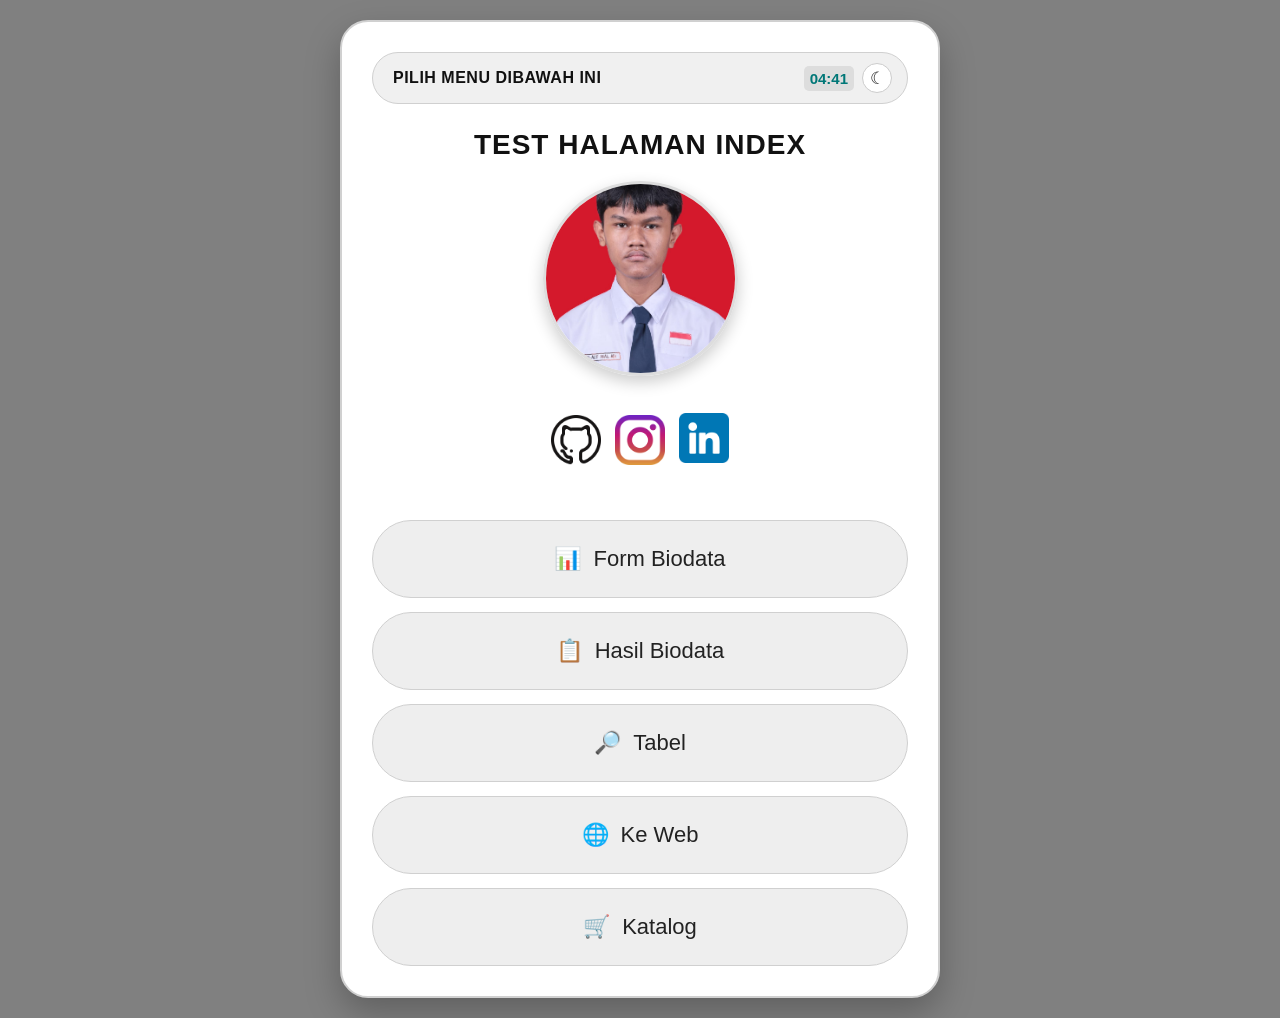
<file: index.html>
<!DOCTYPE html>
<html lang="id">
<head>
    <meta charset="UTF-8">
    <meta name="viewport" content="width=device-width, initial-scale=1.0">
    <title>Test Halaman Index</title>
    <link rel="stylesheet" href="style1.css">
</head>
<body>

    <div class="main-card">

        <div class="top-menu">
            <span class="menu-pilih">PILIH MENU DIBAWAH INI</span>

            <div class="menu-kanan">
                <span class="time" id="clock">04:41</span>

                <button id="tombolMode" class="tombol-mode" aria-label="Aktifkan mode gelap">
                    <span id="ikonMode">☾</span>
                </button>
            </div>
        </div>

        <h1 class="test">TEST HALAMAN INDEX</h1>

        <img src="gambar-4.jpeg" alt="Foto Profil" class="gambar">

        <div class="social-container">
        <a href="https://github.com/alif497" target="_blank" rel="noopener noreferrer">

            <div class="contact-card">
                <img src="mark.png" alt="">
            </div>
        </a>
           <a href="https://www.instagram.com/alif.3596?stkn=MWppM2plZTBrcjFuZg==" target="_blank" rel="noopener nofferrer">

            <div class="contact-card">
                <img src="instagram.png" alt="">
            </div>
           </a>
           

           <a href="https://www.linkedin.com/in/alif-anail-8b1022443/" target="_blank" rel="noopener noreferrer" class="contact-card">

                    <div class="contact-icon">
                        <img src="linkedin.png" alt="">
                    </div>
        </div>
        

        <div class="menu-container">
            <a href="table-biodata.html" class="menu-item">
                <span class="icon">📊</span>
                <span>Form Biodata</span>
            </a>

            <a href="hasil-biodata.html" class="menu-item">
                <span class="icon">📋</span>
                <span>Hasil Biodata</span>
            </a>

            <a href="table2.html" class="menu-item">
                <span class="icon">🔎</span>
                <span>Tabel</span>
            </a>

            <a href="https://github.com/alif497" target="_blank" rel="noopener noreferrer" class="menu-item">
                <span class="icon">🌐</span>
                <span>Ke Web</span>
            </a>


            <a href="https://katalog-nu-livid.vercel.app/" target="_blank" rel="noopener noreferrer" class="menu-item">
                <span class="icon">🛒</span>
                <span>Katalog</span>
            </a>

            
        </div>

    </div>

    <script src="script.js"></script>
    <script src="script1.js"></script>

</body>
</html>
</file>
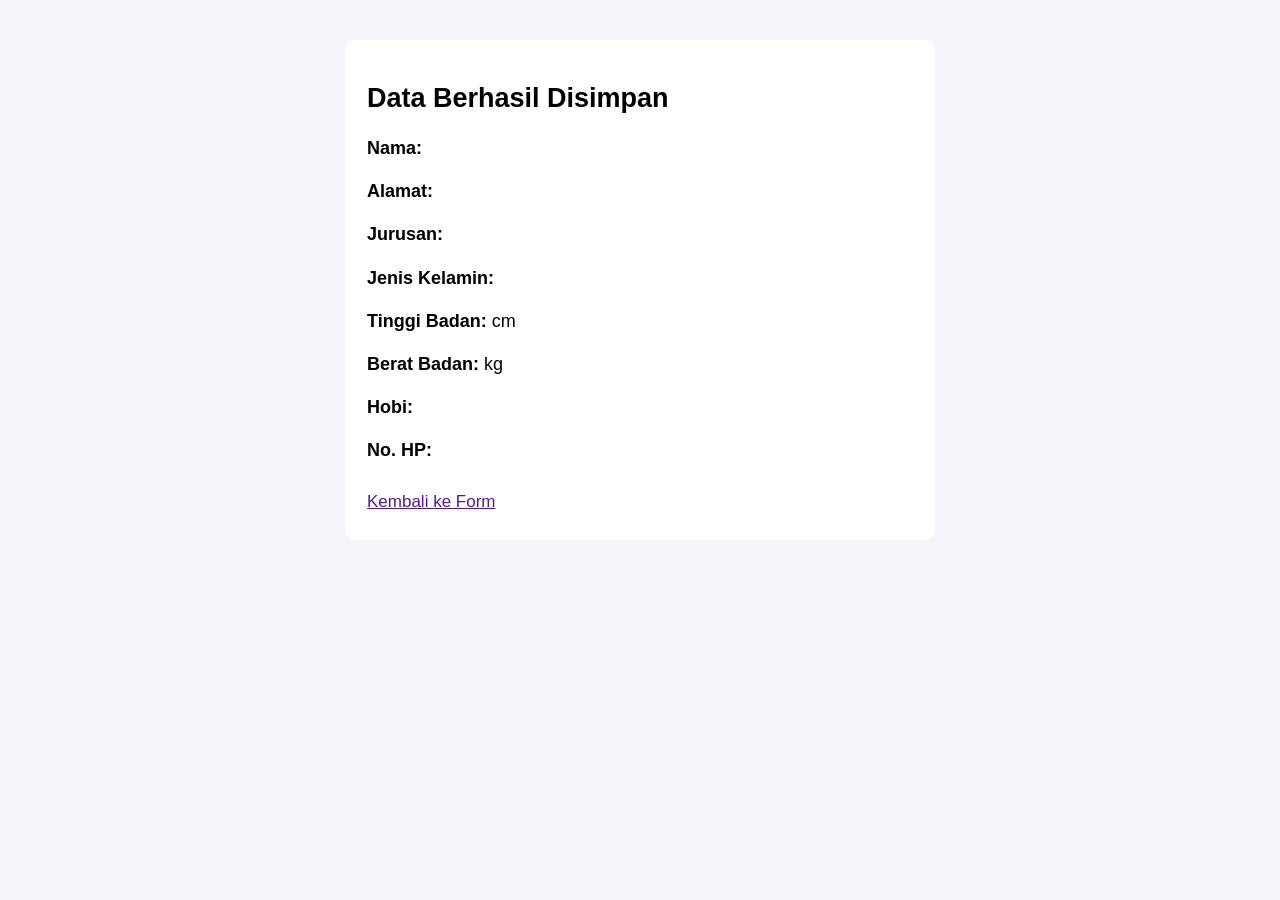
<file: hasil-biodata.html>
<!DOCTYPE html>
<html lang="id">
<head>
    <meta charset="UTF-8">
    <meta name="viewport" content="width=device-width, initial-scale=1.0">
    <title>Data Berhasil Disimpan</title>
    <link rel="stylesheet" href="style.css">
</head>

<body>

    <main class="hasil-container">

        <h1>Data Berhasil Disimpan</h1>

        <div class="data-item">
            <strong>Nama:</strong>
            <span id="hasilNama"></span>
        </div>

        <div class="data-item">
            <strong>Alamat:</strong>
            <span id="hasilAlamat"></span>
        </div>

        <div class="data-item">
            <strong>Jurusan:</strong>
            <span id="hasilJurusan"></span>
        </div>

        <div class="data-item">
            <strong>Jenis Kelamin:</strong>
            <span id="hasilGender"></span>
        </div>

        <div class="data-item">
            <strong>Tinggi Badan:</strong>
            <span id="hasilTinggi"></span> cm
        </div>

        <div class="data-item">
            <strong>Berat Badan:</strong>
            <span id="hasilBerat"></span> kg
        </div>

        <div class="data-item">
            <strong>Hobi:</strong>
            <span id="hasilHobi"></span>
        </div>

        <div class="data-item">
            <strong>No. HP:</strong>
            <span id="hasilNohp"></span>
        </div>

        <a href="table-biodata.html" class="kembali">
            Kembali ke Form
        </a>

    </main>

    <script src="script.js"></script>

</body>
</html>
</file>
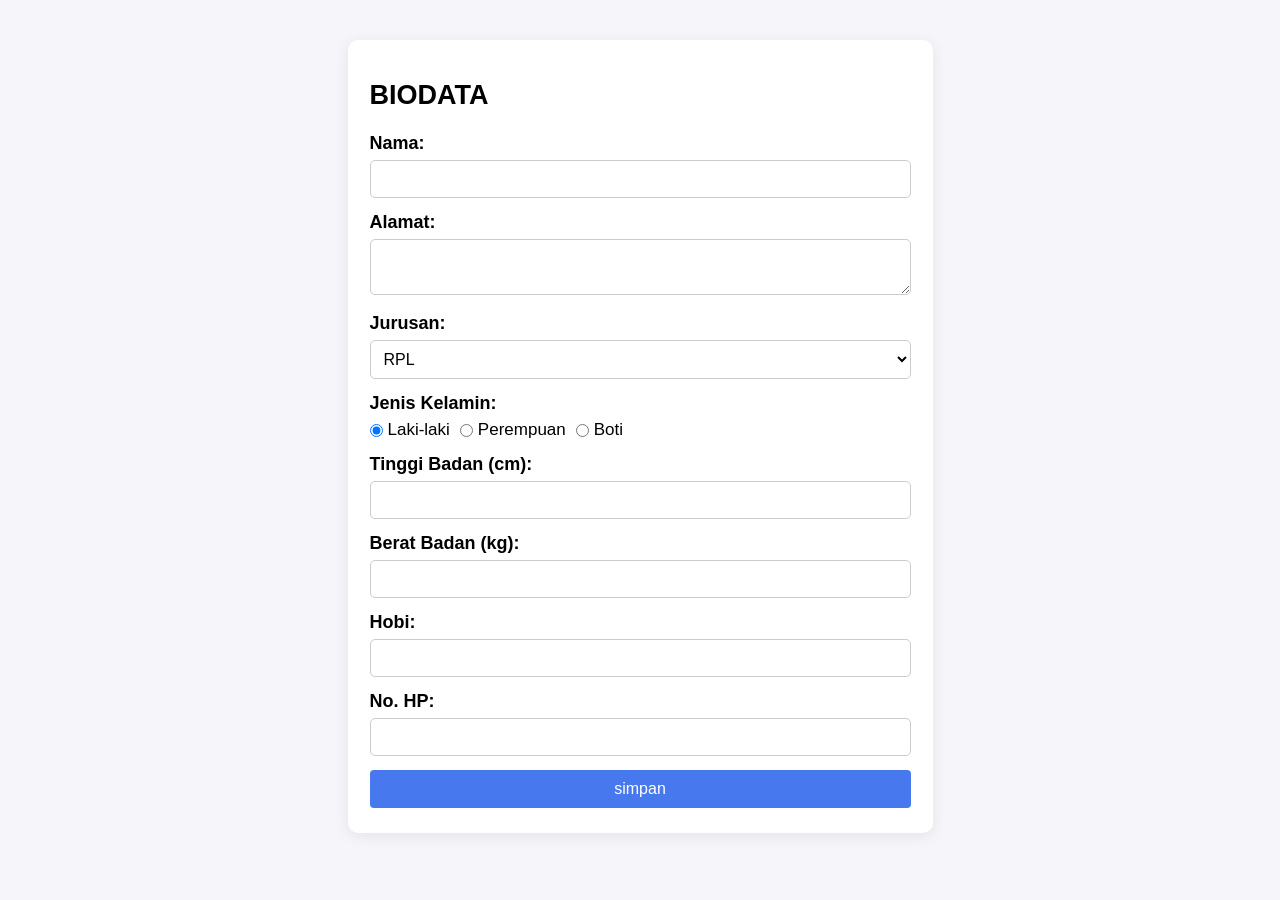
<file: table-biodata.html>
<!DOCTYPE html>
<html lang="id">
<head>
    <meta charset="UTF-8">
    <meta name="viewport" content="width=device-width, initial-scale=1.0">
    <title>BIODATA</title>
    <link rel="stylesheet" href="style.css">
</head>

<body>

    <main class="container">

        <h1>BIODATA</h1>

        <form id="biodataForm">

            <div class="form-group">
                <label for="nama">Nama:</label>
                <input type="text" id="nama" required>
            </div>

            <div class="form-group">
                <label for="alamat">Alamat:</label>
                <textarea id="alamat" required></textarea>
            </div>

            <div class="form-group">
                <label for="jurusan">Jurusan:</label>

                <select id="jurusan" required>
                    <option value="RPL">RPL</option>
                    <option value="TKR">TKR</option>
                    <option value="TKJ">TKJ</option>
                    <option value="AKL">AKL</option>
                </select>
            </div>

            <div class="form-group">
                <label>Jenis Kelamin:</label>

                <div class="radio-group">

                    <label class="radio-label">
                        <input
                            type="radio"
                            name="gender"
                            value="Laki-laki"
                            checked
                        >
                        Laki-laki
                    </label>

                    <label class="radio-label">
                        <input
                            type="radio"
                            name="gender"
                            value="Perempuan"
                        >
                        Perempuan
                    </label>

                    <label class="radio-label">
                        <input
                            type="radio"
                            name="gender"
                            value="Boti"
                        >
                        Boti
                    </label>

                </div>
            </div>

            <div class="form-group">
                <label for="tinggi">Tinggi Badan (cm):</label>
                <input
                    type="number"
                    id="tinggi"
                    min="1"
                    required
                >
            </div>

            <div class="form-group">
                <label for="berat">Berat Badan (kg):</label>
                <input
                    type="number"
                    id="berat"
                    min="1"
                    required
                >
            </div>

            <div class="form-group">
                <label for="hobi">Hobi:</label>
                <input
                    type="text"
                    id="hobi"
                    required
                >
            </div>

            <div class="form-group">
                <label for="nohp">No. HP:</label>
                <input
                    type="tel"
                    id="nohp"
                    maxlength="13"
                    inputmode="numeric"
                    required
                >
            </div>

            <button type="submit">
                simpan
            </button>

        </form>

    </main>


    <script src="script.js"></script>

</body>
</html>
</file>
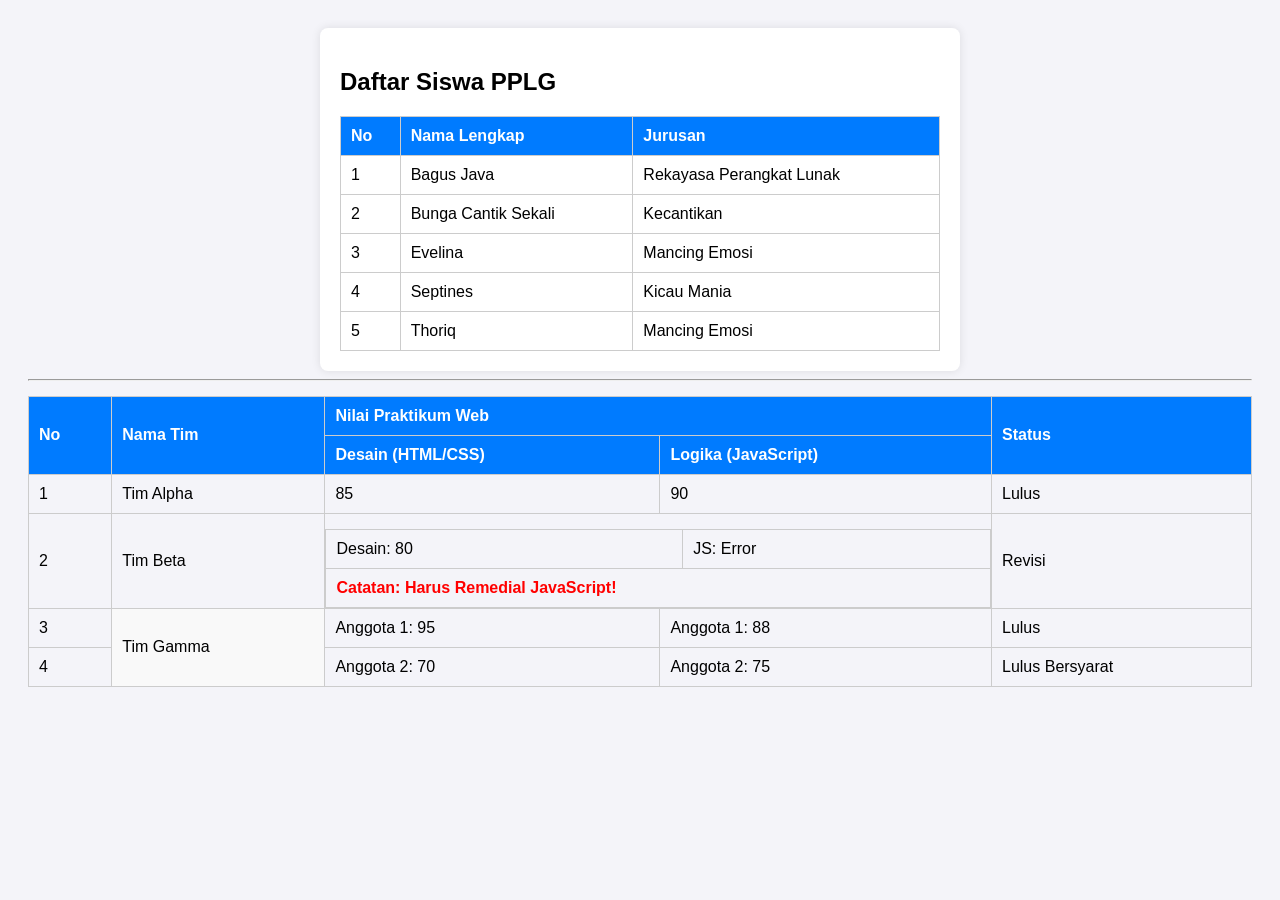
<file: table.html>
<!DOCTYPE html>
<html lang="id">
<head>
    <meta charset="UTF-8">
    <meta name="viewport" content="width=device-width, initial-scale=1.0">
    <title>Latihan Tabel Siswa</title>
    <style>
        body { font-family: Arial, sans-serif; padding: 20px; background-color: #f4f4f9; }
        .kotak-tabel { background: white; padding: 20px; border-radius: 8px; box-shadow: 0 0 10px rgba(0,0,0,0.1); max-width: 600px; margin: auto; }
        table { width: 100%; border-collapse: collapse; margin-top: 15px; }
        th, td { border: 1px solid #ccc; padding: 10px; text-align: left; }
        th { background-color: #007BFF; color: white; }
    </style>
</head>
<body>

    <div class="kotak-tabel">
        <h2>Daftar Siswa PPLG</h2>
        <table>
            <thead>
                <tr>
                    <th>No</th>
                    <th>Nama Lengkap</th>
                    <th>Jurusan</th>
                </tr>
            </thead>
            <tbody>
                <tr>
                    <td>1</td>
                    <td>Bagus Java</td>
                    <td>Rekayasa Perangkat Lunak</td>
                </tr>
                <tr>
                    <td>2</td>
                    <td>Bunga Cantik Sekali</td>
                    <td>Kecantikan</td>
                </tr>
                  <tr>
                    <td>3</td>
                    <td>Evelina</td>
                    <td>Mancing Emosi</td>
                </tr>
                  <tr>
                    <td>4</td>
                    <td>Septines</td>
                    <td>Kicau Mania</td>
                </tr>
                  <tr>
                    <td>5</td>
                    <td>Thoriq</td>
                    <td>Mancing Emosi</td>
            </tbody>
        </table>
    </div>
    <hr>
    <table class="tabel-utama">
        <!-- BAGIAN KEPALA TABEL -->
        <thead>
            <tr>
                <!-- MERGE BARIS (Menyatukan 2 baris ke bawah) -->
                <th rowspan="2">No</th>
                <th rowspan="2">Nama Tim</th>
                
                <!-- MERGE KOLOM (Menyatukan 2 kolom ke samping) -->
                <th colspan="2">Nilai Praktikum Web</th>
                
                <th rowspan="2">Status</th>
            </tr>
            <tr>
                <!-- Sub-kolom dari kolom "Nilai Praktikum Web" di atas -->
                <th>Desain (HTML/CSS)</th>
                <th>Logika (JavaScript)</th>
            </tr>
        </thead>
        
        <!-- BAGIAN ISI TABEL -->
        <tbody>
            <!-- Baris 1: Data Normal -->
            <tr>
                <td>1</td>
                <td>Tim Alpha</td>
                <td>85</td>
                <td>90</td>
                <td>Lulus</td>
            </tr>

            <!-- Baris 2: Simulasi SPLIT CELL (Memecah 1 kolom jadi beberapa bagian) -->
            <tr>
                <td>2</td>
                <td>Tim Beta</td>
                
                <!-- Sel ini digabung dulu, lalu di dalamnya disisipkan tabel baru (Nested Table) untuk efek Split -->
                <td colspan="2" style="padding: 0;">
                    <table class="tabel-dalam">
                        <tr>
                            <td>Desain: 80</td>
                            <td>JS: Error</td>
                        </tr>
                        <tr>
                            <!-- Di-merge lagi di dalam tabel bersarang -->
                            <td colspan="2" style="color: red; font-weight: bold;">Catatan: Harus Remedial JavaScript!</td>
                        </tr>
                    </table>
                </td>
                
                <td>Revisi</td>
            </tr>

            <!-- Baris 3 & 4: Contoh MERGE BARIS di dalam data (Isi) -->
            <tr>
                <td>3</td>
                <!-- Tim Gamma di-merge 2 baris karena anggotanya dinilai terpisah -->
                <td rowspan="2" style="background-color: #f9f9f9;">Tim Gamma</td>
                <td>Anggota 1: 95</td>
                <td>Anggota 1: 88</td>
                <td>Lulus</td>
            </tr>
            <tr>
                <td>4</td>
                <!-- Kolom Nama Tim tidak ditulis lagi di sini karena sudah dimakan rowspan dari atas -->
                <td>Anggota 2: 70</td>
                <td>Anggota 2: 75</td>
                <td>Lulus Bersyarat</td>
            </tr>
        </tbody>
    </table>

</body>
</html>
</file>
<file: style1.css>
* {
    box-sizing: border-box;
    margin: 0;
    padding: 0;
    font-family: 'Segoe UI', Tahoma, Geneva, Verdana, sans-serif;
}

html {
    min-height: 100%;
    background-color: #808080;
}

body {
    background-color: #808080;
    color: #111111;
    min-height: 100vh;
    display: flex;
    justify-content: center;
    align-items: center;
    padding: 20px;
    transition: background-color 0.3s, color 0.3s;
}


body * {
    transition-property: background-color, color, border-color, box-shadow;
    transition-duration: 0.3s;
}

.main-card {
    background-color: #ffffff;
    color: #111111;
    width: 100%;
    max-width: 600px;
    border-radius: 28px;
    padding: 30px;
    border: 2px solid #d0d0d0;
    box-shadow: 0 15px 35px rgba(0, 0, 0, 0.25);
}

.top-menu {
    background-color: #f0f0f0;
    color: #111111;
    border: 1px solid #d0d0d0;
    border-radius: 50px;
    padding: 10px 15px 10px 20px;
    display: flex;
    justify-content: space-between;
    align-items: center;
    gap: 10px;
    margin-bottom: 25px;
}

.menu-pilih {
    font-size: 16px;
    font-weight: 700;
    color: inherit;
    letter-spacing: 0.5px;
}

.menu-kanan {
    display: flex;
    align-items: center;
    gap: 8px;
}

.time {
    background-color: #dddddd;
    color: #007777;
    padding: 4px 6px;
    border-radius: 5px;
    font-weight: bold;
    font-size: 15px;
}

.tombol-mode {
    width: 30px;
    height: 30px;
    min-width: 30px;
    border: 1px solid #cccccc;
    border-radius: 50%;
    background-color: #ffffff;
    color: #222222;
    font-size: 17px;
    cursor: pointer;
    display: flex;
    align-items: center;
    justify-content: center;
}

.tombol-mode:hover {
    transform: rotate(15deg) scale(1.08);
}

.test {
    color: #111111;
    text-align: center;
    font-size: 28px;
    font-weight: bold;
    letter-spacing: 1px;
    margin-bottom: 20px;
}

.gambar {
    display: block;
    margin: 0 auto 30px auto;
    width: 195px;
    height: 195px;
    border-radius: 50%;
    object-fit: cover;
    border: 3px solid #dddddd;
    box-shadow: 0 6px 16px rgba(0, 0, 0, 0.2);
}

.menu-container {
    display: flex;
    flex-direction: column;
    gap: 14px;
}

.menu-item {
    width: 100%;
    min-height: 78px;
    display: flex;
    align-items: center;
    justify-content: center;
    gap: 12px;
    background-color: #eeeeee;
    border: 1px solid #d0d0d0;
    border-radius: 40px;
    color: #222222;
    text-decoration: none;
    font-size: 22px;
    font-weight: 500;
}

.menu-item:hover {
    background-color: #dddddd;
    transform: translateY(-3px);
    box-shadow: 0 8px 20px rgba(0, 0, 0, 0.15);
    border-color: #007777;
}

.icon {
    font-size: 22px;
}


html:has(body.gelap) {
    background-color: #808080;
}

body.gelap {
    background-color: #222222;
    color: #ffffff;
}

body.gelap .main-card {
    background-color: #000000;
    color: #ffffff;
    border-color: #2a2e37;
    box-shadow: 0 15px 35px rgba(0, 0, 0, 0.4);
}

body.gelap .top-menu {
    background-color: #161920;
    color: #ffffff;
    border-color: #30353d;
}

body.gelap .menu-pilih {
    color: #ffffff;
}

body.gelap .time {
    background-color: #252a34;
    color: #00ffff;
}

body.gelap .tombol-mode {
    background-color: #333333;
    color: #ffffff;
    border-color: #444444;
}

body.gelap .test {
    color: #ffffff;
}

body.gelap .gambar {
    border-color: #ffffff;
}

body.gelap .menu-item {
    background-color: #1b1e24;
    color: #f4eded;
    border-color: #30353d;
}

body.gelap .menu-item:hover {
    background-color: #252a34;
    border-color: #00ffff;
    box-shadow: 0 8px 20px rgba(0, 0, 0, 0.4);
}


@media (max-width: 500px) {
    body {
        padding: 12px;
    }

    .main-card {
        padding: 18px 14px;
        border-radius: 22px;
    }

    .menu-pilih {
        font-size: 12px;
    }

    .top-menu {
        padding: 9px 10px;
    }

    .time {
        font-size: 12px;
    }

    .test {
        font-size: 21px;
    }

    .gambar {
        width: 150px;
        height: 150px;
    }

    .menu-item {
        min-height: 62px;
        font-size: 17px;
    }

    .icon {
        font-size: 19px;
    }
}

.contact-card{
    display:inline-flex ;
    justify-content: center;
    align-items: center;
    padding: 7px;
}
.contact-card img {
    width: 0 auto;
    height: 50px;
}

a{
    text-decoration: none !important;
}

.social-container{
    display: flex;
    justify-content: center;
    align-items: center;
}
</file>
<file: style.css>
* {
    box-sizing: border-box;
}

body {
    margin: 0;
    padding: 40px 20px;
    font-family: Arial, sans-serif;
    background-color: #f5f5fa;
    color: #000000;
}

.container {
    width: 100%;
    max-width: 585px;
    margin: 0 auto;
    padding: 25px 22px;
    background-color: #ffffff;
    border-radius: 10px;
    box-shadow: 0 3px 15px rgba(0, 0, 0, 0.08);
}

h1 {
    margin-top: 15px;
    margin-bottom: 22px;
    font-size: 27px;
}

.form-group {
    margin-bottom: 14px;
}

.form-group > label {
    display: block;
    margin-bottom: 6px;
    font-size: 18px;
    font-weight: bold;
}

input,
textarea,
select {
    width: 100%;
    padding: 9px;
    font-family: Arial, sans-serif;
    font-size: 16px;
    border: 1px solid #cccccc;
    border-radius: 5px;
    outline: none;
    background-color: #ffffff;
}

input:focus,
textarea:focus,
select:focus {
    border-color: #4778ed;
}

textarea {
    min-height: 53px;
    resize: vertical;
}

.radio-group {
    display: flex;
    align-items: center;
    gap: 10px;
    flex-wrap: wrap;
}

.radio-label {
    display: flex;
    align-items: center;
    gap: 5px;
    margin: 0;
    font-size: 17px;
    font-weight: normal;
    cursor: pointer;
}

.radio-label input {
    width: auto;
    margin: 0;
}

button {
    width: 100%;
    padding: 10px;
    border: none;
    border-radius: 4px;
    background-color: #4778ed;
    color: #ffffff;
    font-size: 16px;
    cursor: pointer;
}

button:hover {
    background-color: #3567dc;
}

.hasil-container {
    width: 100%;
    max-width: 590px;
    margin: 0 auto;
    padding: 28px 22px;
    background-color: #ffffff;
    border-radius: 10px;
}

.data-item {
    margin-bottom: 18px;
    font-size: 18px;
    line-height: 1.4;
}

.data-item strong {
    font-weight: bold;
}

.kembali {
    display: inline-block;
    margin-top: 10px;
    color: #551a8b;
    font-size: 17px;
}

@media (max-width: 600px) {

    body {
        padding: 20px 12px;
    }

    .container,
    .hasil-container {
        padding: 20px 16px;
    }

    h1 {
        font-size: 24px;
    }

    .radio-group {
        gap: 8px;
    }

    .radio-label {
        font-size: 16px;
    }
}
</file>
